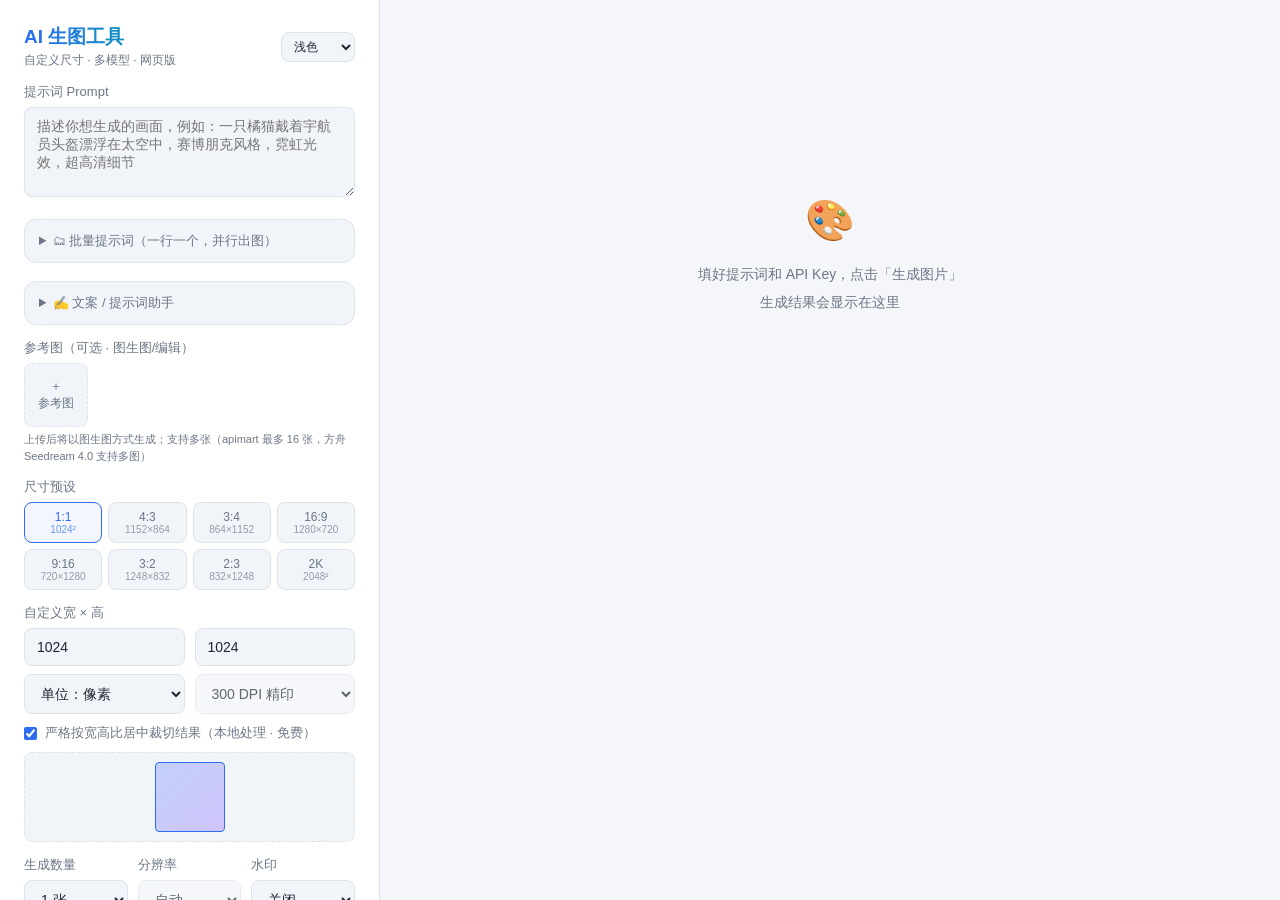
<file: aigen/index.html>
<!DOCTYPE html>
<html lang="zh-CN">
<head>
<meta charset="UTF-8">
<meta name="viewport" content="width=device-width, initial-scale=1.0">
<title>AI 生图工具</title>
<style>
  :root {
    --bg: #0f1115;
    --panel: #171a21;
    --panel2: #1e222b;
    --border: #2a2f3a;
    --text: #e8eaf0;
    --muted: #8b93a3;
    --accent: #6c8cff;
    --accent2: #8f6cff;
    --danger: #ff6c6c;
    --radius: 12px;
  }
  /* ---- 皮肤：只换配色变量，版式不变 ---- */
  body[data-skin="slate"] { --bg:#101418; --panel:#161b21; --panel2:#1d232b; --border:#2b333d; --text:#e6ebf1; --muted:#8a96a6; --accent:#4ec9b0; --accent2:#3aa7ff; }
  body[data-skin="ocean"] { --bg:#0a1320; --panel:#0f1c2e; --panel2:#15263c; --border:#20364f; --text:#e3edf8; --muted:#7f96b0; --accent:#38bdf8; --accent2:#22d3ee; }
  body[data-skin="plum"]  { --bg:#12101a; --panel:#1a1726; --panel2:#221d33; --border:#332b48; --text:#ece8f6; --muted:#9a8fb4; --accent:#c084fc; --accent2:#f472b6; }
  body[data-skin="mocha"] { --bg:#141110; --panel:#1d1917; --panel2:#262120; --border:#39312d; --text:#f0e9e3; --muted:#a2948a; --accent:#e0a458; --accent2:#c97b5a; }
  body[data-skin="light"] { --bg:#f4f6f9; --panel:#ffffff; --panel2:#f1f4f8; --border:#dde3ea; --text:#1f2632; --muted:#6b7686; --accent:#2f6df0; --accent2:#00a3a3; }
  body[data-skin="light"] .ref-thumb .rm { background: rgba(0,0,0,.45); }

  * { box-sizing: border-box; margin: 0; padding: 0; }
  body {
    background: var(--bg); color: var(--text);
    font-family: -apple-system, "PingFang SC", "Microsoft YaHei", sans-serif;
    min-height: 100vh;
    overflow-x: hidden;  /* 防止长内容把页面撑出横向滚动，挡住侧栏 */
  }
  .layout { display: flex; min-height: 100vh; }
  .sidebar {
    width: 380px; flex-shrink: 0; padding: 24px;
    background: var(--panel); border-right: 1px solid var(--border);
    overflow-y: auto; height: 100vh; position: sticky; top: 0;
  }
  .main { flex: 1; padding: 24px; min-width: 0; }
  .head { display: flex; align-items: center; gap: 10px; margin-bottom: 14px; }
  .head .txt { min-width: 0; }
  .skin-sel { width: auto !important; padding: 6px 8px !important; font-size: 12px !important; margin-left: auto; }
  h1 { font-size: 19px; margin-bottom: 2px;
    background: linear-gradient(90deg, var(--accent), var(--accent2));
    -webkit-background-clip: text; background-clip: text; color: transparent;
  }
  .sub { color: var(--muted); font-size: 12px; }
  label { display: block; font-size: 13px; color: var(--muted); margin: 14px 0 6px; }
  textarea, input[type=text], input[type=password], input[type=number], select {
    width: 100%; background: var(--panel2); border: 1px solid var(--border);
    border-radius: 8px; color: var(--text); padding: 10px 12px; font-size: 14px;
    outline: none; transition: border-color .15s;
  }
  textarea:focus, input:focus, select:focus { border-color: var(--accent); }
  textarea { resize: vertical; min-height: 90px; font-family: inherit; }
  .row { display: flex; gap: 10px; }
  .row > * { flex: 1; }
  .presets { display: grid; grid-template-columns: repeat(4, 1fr); gap: 6px; margin-top: 6px; }
  .preset-btn {
    background: var(--panel2); border: 1px solid var(--border); color: var(--muted);
    border-radius: 8px; padding: 7px 4px; font-size: 12px; cursor: pointer;
    text-align: center; transition: all .15s;
  }
  .preset-btn:hover { border-color: var(--accent); color: var(--text); }
  .preset-btn.active { border-color: var(--accent); color: var(--accent); background: rgba(108,140,255,.08); }
  .preset-btn small { display: block; font-size: 10px; opacity: .7; }
  .ratio-box {
    margin-top: 10px; display: flex; align-items: center; justify-content: center;
    background: var(--panel2); border: 1px dashed var(--border); border-radius: 8px;
    height: 90px;
  }
  .ratio-preview { background: linear-gradient(135deg, rgba(108,140,255,.35), rgba(143,108,255,.35));
    border: 1px solid var(--accent); border-radius: 4px; }
  .ref-strip { display: flex; flex-wrap: wrap; gap: 8px; margin-top: 6px; }
  .ref-thumb {
    position: relative; width: 64px; height: 64px; border-radius: 8px;
    border: 1px solid var(--border); overflow: hidden;
  }
  .ref-thumb img { width: 100%; height: 100%; object-fit: cover; display: block; }
  .ref-thumb .rm {
    position: absolute; top: 2px; right: 2px; width: 18px; height: 18px;
    border-radius: 50%; border: none; background: rgba(0,0,0,.65); color: #fff;
    font-size: 11px; line-height: 18px; text-align: center; cursor: pointer; padding: 0;
  }
  .ref-add {
    width: 64px; height: 64px; border-radius: 8px; border: 1px dashed var(--border);
    background: var(--panel2); color: var(--muted); font-size: 12px; cursor: pointer;
    transition: all .15s;
  }
  .ref-add:hover { border-color: var(--accent); color: var(--accent); }
  .gen-btn {
    width: 100%; margin-top: 20px; padding: 13px; border: none; border-radius: 10px;
    background: linear-gradient(90deg, var(--accent), var(--accent2));
    color: #fff; font-size: 15px; font-weight: 600; cursor: pointer;
    transition: opacity .15s, transform .1s;
  }
  .gen-btn:hover { opacity: .9; }
  .gen-btn:active { transform: scale(.98); }
  .gen-btn:disabled { opacity: .5; cursor: not-allowed; }
  details {
    margin-top: 18px; border: 1px solid var(--border); border-radius: var(--radius);
    padding: 12px 14px; background: var(--panel2);
  }
  summary { cursor: pointer; font-size: 13px; color: var(--muted); user-select: none; }
  .hint { font-size: 11px; color: var(--muted); margin-top: 4px; line-height: 1.5; }
  .hint a { color: var(--accent); }
  .gallery { display: grid; grid-template-columns: repeat(auto-fill, minmax(280px, 1fr)); gap: 16px; }
  .card {
    background: var(--panel); border: 1px solid var(--border); border-radius: var(--radius);
    overflow: hidden; animation: fadeIn .3s ease;
  }
  @keyframes fadeIn { from { opacity: 0; transform: translateY(8px); } }
  .card img { width: 100%; display: block; cursor: zoom-in; }
  .card .meta { padding: 10px 12px; font-size: 12px; color: var(--muted); }
  .card .meta .prompt-text {
    display: -webkit-box; -webkit-line-clamp: 2; -webkit-box-orient: vertical;
    overflow: hidden; margin-bottom: 8px; color: var(--text);
  }
  .card .actions { display: flex; gap: 8px; }
  .card .actions button, .card .actions a {
    flex: 1; text-align: center; font-size: 12px; padding: 6px; border-radius: 6px;
    background: var(--panel2); border: 1px solid var(--border); color: var(--muted);
    cursor: pointer; text-decoration: none; transition: all .15s;
  }
  .card .actions button:hover, .card .actions a:hover { border-color: var(--accent); color: var(--text); }
  .empty {
    color: var(--muted); text-align: center; margin-top: 120px; font-size: 14px; line-height: 2;
  }
  .empty .big { font-size: 40px; }
  .status { margin-bottom: 16px; font-size: 13px; color: var(--muted); min-height: 20px; overflow-wrap: anywhere; }
  .status.error { color: var(--danger); white-space: pre-wrap; }
  .spinner {
    display: inline-block; width: 14px; height: 14px; border: 2px solid var(--border);
    border-top-color: var(--accent); border-radius: 50%; animation: spin .8s linear infinite;
    vertical-align: -2px; margin-right: 8px;
  }
  @keyframes spin { to { transform: rotate(360deg); } }
  .lightbox {
    position: fixed; inset: 0; background: rgba(0,0,0,.85); display: none;
    align-items: center; justify-content: center; z-index: 100; cursor: zoom-out;
  }
  .lightbox.show { display: flex; }
  .lightbox img { max-width: 95vw; max-height: 95vh; border-radius: 8px; }
  @media (max-width: 800px) {
    .layout { flex-direction: column; }
    .sidebar { width: 100%; height: auto; position: static; }
  }
</style>
</head>
<body>
<div class="layout">
  <aside class="sidebar">
    <div class="head">
      <div class="txt">
        <h1>AI 生图工具</h1>
        <div class="sub">自定义尺寸 · 多模型 · 网页版</div>
      </div>
      <select id="skin" class="skin-sel" title="换个皮肤">
        <option value="dark">午夜黑</option>
        <option value="slate">石墨青</option>
        <option value="ocean">深海蓝</option>
        <option value="plum">暗夜紫</option>
        <option value="mocha">摩卡棕</option>
        <option value="light">浅色</option>
      </select>
    </div>

    <label>提示词 Prompt</label>
    <textarea id="prompt" placeholder="描述你想生成的画面，例如：一只橘猫戴着宇航员头盔漂浮在太空中，赛博朋克风格，霓虹光效，超高清细节"></textarea>

    <details class="tx-box">
      <summary>🗂 批量提示词（一行一个，并行出图）</summary>
      <textarea id="batch_prompts" rows="5" placeholder="一行一个提示词，例如：&#10;猫咪绝育促销图，蓝绿渐变，扁平插画&#10;狗狗体检套餐图，暖橙色，写实照片风"></textarea>
      <div class="hint">填了这里就用这些提示词并行出图（上面的提示词框会被忽略）；每个提示词各出「张数」张，最多同时跑 4 个请求。</div>
    </details>

    <details class="tx-box">
      <summary>✍️ 文案 / 提示词助手</summary>
      <label>要处理的文字（留空则用上面的提示词）</label>
      <textarea id="tx_in" rows="3" placeholder="写一句大概的想法，例如：给宠物医院做一张猫咪绝育的促销图"></textarea>
      <label>做什么</label>
      <select id="tx_task">
        <option value="prompt_cn">把想法写成中文生图提示词（细化画面、光线、构图）</option>
        <option value="prompt_en">写成英文生图提示词（英文模型出图更准）</option>
        <option value="polish">润色扩写（让文字更好、更有细节）</option>
        <option value="short">提炼成短标题 / 卖点（每行一条）</option>
        <option value="rednote">写成小红书风格文案</option>
        <option value="custom">自定义要求（写在下面）</option>
      </select>
      <textarea id="tx_custom" rows="2" placeholder="自定义要求，例如：改成 5 条团单标题，每条不超过 10 个字" style="display:none"></textarea>
      <label>文案模型</label>
      <select id="tx_provider"></select>
      <select id="tx_model_sel" style="margin-top:6px"></select>
      <input type="text" id="tx_model" placeholder="自定义模型名" style="margin-top:6px;display:none">
      <label>文案模型的 API Key（仅存于本机浏览器）</label>
      <input type="password" id="tx_key" placeholder="sk-...">
      <div class="hint" id="tx_hint"></div>
      <button class="gen-btn" id="tx_run" style="margin-top:10px">✍️ 生成文案</button>
      <textarea id="tx_out" rows="6" placeholder="结果会显示在这里" style="margin-top:10px"></textarea>
      <div class="row" style="margin-top:6px">
        <button id="tx_use">↑ 用作提示词</button>
        <button id="tx_copy">复制</button>
      </div>
    </details>

    <label>参考图（可选 · 图生图/编辑）</label>
    <input type="file" id="refInput" accept="image/*" multiple style="display:none">
    <div class="ref-strip" id="refStrip">
      <button class="ref-add" id="refAdd" title="上传参考图">＋<br>参考图</button>
    </div>
    <div class="hint">上传后将以图生图方式生成；支持多张（apimart 最多 16 张，方舟 Seedream 4.0 支持多图）</div>

    <label>尺寸预设</label>
    <div class="presets" id="presets"></div>

    <label>自定义宽 × 高</label>
    <div class="row">
      <input type="number" id="width" value="1024" min="1" step="any">
      <input type="number" id="height" value="1024" min="1" step="any">
    </div>
    <div class="row" style="margin-top:8px">
      <select id="unit">
        <option value="px">单位：像素</option>
        <option value="cm">单位：厘米（印刷）</option>
      </select>
      <select id="dpi" disabled>
        <option value="300">300 DPI 精印</option>
        <option value="150">150 DPI 海报</option>
        <option value="100">100 DPI 大幅面</option>
        <option value="72">72 DPI 远观</option>
      </select>
    </div>
    <div class="hint" id="sizeInfo"></div>
    <label style="margin-top:10px; display:flex; gap:8px; align-items:center; cursor:pointer; color:var(--muted); font-size:13px">
      <input type="checkbox" id="strictCrop" checked style="width:auto; accent-color:var(--accent)">
      严格按宽高比居中裁切结果（本地处理 · 免费）
    </label>
    <div class="ratio-box"><div class="ratio-preview" id="ratioPreview"></div></div>

    <div class="row">
      <div>
        <label>生成数量</label>
        <select id="count">
          <option value="1">1 张</option>
          <option value="2">2 张</option>
          <option value="3">3 张</option>
          <option value="4">4 张</option>
        </select>
      </div>
      <div>
        <label>分辨率</label>
        <select id="resolution">
          <option value="auto">自动</option>
          <option value="1k">1K 快·省</option>
          <option value="2k">2K</option>
          <option value="4k">4K</option>
        </select>
      </div>
      <div>
        <label>水印</label>
        <select id="watermark">
          <option value="false">关闭</option>
          <option value="true">开启</option>
        </select>
      </div>
    </div>
    <div class="hint">分辨率档位用于 APIMart（gpt-image-2 等）；「自动」按宽高换算。其他服务商直接用像素宽高。</div>

    <details open>
      <summary>模型与 API 设置</summary>
      <label>服务商</label>
      <select id="provider"></select>
      <label>模型名称</label>
      <select id="modelSel"></select>
      <input type="text" id="model" placeholder="自定义模型名" style="margin-top:6px;display:none">
      <label>API 地址</label>
      <input type="text" id="apiUrl">
      <label>API Key（仅存于本机浏览器）</label>
      <input type="password" id="apiKey" placeholder="sk-...">
      <div class="hint" id="providerHint"></div>
    </details>

    <button class="gen-btn" id="genBtn">✦ 生成图片</button>

    <details>
      <summary>✨ AI 放大 / 高清化（独立功能）</summary>
      <label>上传要放大的图片</label>
      <input type="file" id="upscaleInput" accept="image/*" style="display:none">
      <div class="ref-strip" id="upscaleStrip">
        <button class="ref-add" id="upscalePick">＋<br>选图</button>
      </div>
      <label>目标档位</label>
      <select id="upscaleRes">
        <option value="4k">4K（最高清晰度）</option>
        <option value="2k">2K</option>
      </select>
      <button class="gen-btn" id="upscaleBtn" style="margin-top:14px">✨ 开始放大</button>
      <div class="hint">网页版没有本地放大引擎，这里用当前生图模型做「AI 重绘」放大：调 API 重新作画提升分辨率，质感更强，但小字可能变形。严格保真、文字不变的本地 Real-ESRGAN 放大仅在本地版提供。</div>
    </details>
  </aside>

  <main class="main">
    <div class="status" id="status"></div>
    <div class="gallery" id="gallery"></div>
    <div class="empty" id="empty">
      <div class="big">🎨</div>
      填好提示词和 API Key，点击「生成图片」<br>
      生成结果会显示在这里
    </div>
  </main>
</div>
<div class="lightbox" id="lightbox"><img id="lightboxImg" alt=""></div>

<script src="../lib/poll.js"></script>
<script>
// ==================== 服务商配置 ====================
// style: 请求体格式。openai = {model,prompt,size,n}; siliconflow = {model,prompt,image_size,batch_size}
const PROVIDERS = {
  ark: {
    name: "火山方舟（豆包/即梦 图片 Seedream）",
    url: "https://ark.cn-beijing.volces.com/api/v3/images/generations",
    models: ["doubao-seedream-4-0-250828", "doubao-seedream-3-0-t2i-250415", "doubao-seededit-3-0-i2i-250628"],
    style: "openai",
    supportsWatermark: true,
    hint: "在 <a href='https://console.volcengine.com/ark' target='_blank'>火山方舟控制台</a> 开通图片模型并创建 API Key。即梦图片2.x/Seedream 系列都走这个接口，支持任意自定义尺寸（512-4096）。"
  },
  apimart: {
    name: "APIMart 聚合（GPT Image 2.5 等）",
    url: "https://api.apimart.ai/v1/images/generations",
    models: ["gpt-image-2.5-flare", "gpt-image-2.5-sunburst", "gpt-image-2.5", "gpt-image-2.5-ext", "gpt-image-2", "gpt-image-2-ext", "gpt-image-1", "flux-2", "nano-banana-2"],
    style: "apimart",
    supportsWatermark: false,
    hint: "异步任务接口：提交后自动轮询结果，通常几秒到一分钟。尺寸会自动换算成比例（如 16:9）+ 分辨率档位（1k/2k/4k）。参考图通过 image_urls 传入，最多 16 张。GPT Image 2.5：flare 出图快、sunburst 编辑更准。文档见 <a href='https://docs.apimart.ai' target='_blank'>docs.apimart.ai</a>。"
  },
  openai: {
    name: "OpenAI",
    url: "https://api.openai.com/v1/images/generations",
    models: ["gpt-image-1", "dall-e-3"],
    style: "openai",
    supportsWatermark: false,
    hint: "gpt-image-1 仅支持 1024x1024 / 1536x1024 / 1024x1536，会自动就近匹配。"
  },
  zhipu: {
    name: "智谱 CogView",
    url: "https://open.bigmodel.cn/api/paas/v4/images/generations",
    models: ["cogview-4-250304", "cogview-4", "cogview-3-flash"],
    style: "openai",
    supportsWatermark: false,
    hint: "在 <a href='https://open.bigmodel.cn' target='_blank'>智谱开放平台</a> 获取 Key。尺寸需为 16 的倍数，512-2048 之间。"
  },
  siliconflow: {
    name: "SiliconFlow 硅基流动",
    url: "https://api.siliconflow.cn/v1/images/generations",
    models: ["Kwai-Kolors/Kolors", "black-forest-labs/FLUX.1-dev", "stabilityai/stable-diffusion-3-5-large"],
    style: "siliconflow",
    supportsWatermark: false,
    hint: "在 <a href='https://siliconflow.cn' target='_blank'>siliconflow.cn</a> 获取 Key，部分模型免费。"
  },
  custom: {
    name: "自定义（OpenAI 兼容接口）",
    url: "",
    models: [],
    style: "openai",
    supportsWatermark: false,
    hint: "填入任意 OpenAI 兼容的 images/generations 接口地址。注意：新域名需要先加进 Cloudflare Worker 的 ALLOWED_API_HOSTS 白名单（web-version/worker.js）。"
  }
};

const SIZE_PRESETS = [
  { label: "1:1",  sub: "1024²",     w: 1024, h: 1024 },
  { label: "4:3",  sub: "1152×864",  w: 1152, h: 864 },
  { label: "3:4",  sub: "864×1152",  w: 864,  h: 1152 },
  { label: "16:9", sub: "1280×720",  w: 1280, h: 720 },
  { label: "9:16", sub: "720×1280",  w: 720,  h: 1280 },
  { label: "3:2",  sub: "1248×832",  w: 1248, h: 832 },
  { label: "2:3",  sub: "832×1248",  w: 832,  h: 1248 },
  { label: "2K",   sub: "2048²",     w: 2048, h: 2048 },
];

const $ = id => document.getElementById(id);

// ==================== 网页版：CORS 代理 + IndexedDB 历史（本地版走 server.py，网页版无后端）====================
const WORKER_URL_KEY = "petvet_worker_url_v1";   // 与工作台共用的 CORS 代理地址（Cloudflare Worker）
function workerBase() {
  const u = (localStorage.getItem(WORKER_URL_KEY) || "").trim().replace(/\/+$/, "");
  if (!u) throw new Error("还没配置「网页版 CORS 代理地址」。请到工作台「⚙️ 接口配置」页最上方填写你部署的 Cloudflare Worker 网址（形如 https://xxx.workers.dev）并保存。");
  return u;
}

// 生成历史存 IndexedDB（原图以 dataUrl 存进 history 表，容量远大于 localStorage，刷新/关浏览器不丢）
const AIDB = {
  _db: null,
  open() {
    if (this._db) return Promise.resolve(this._db);
    return new Promise((res, rej) => {
      const r = indexedDB.open("petvet_aigen_db", 1);
      r.onupgradeneeded = (e) => {
        const db = e.target.result;
        if (!db.objectStoreNames.contains("history")) db.createObjectStore("history", { keyPath: "id" });
      };
      r.onsuccess = (e) => { this._db = e.target.result; res(this._db); };
      r.onerror = () => rej(r.error);
    });
  },
  async put(rec) {
    const db = await this.open();
    return new Promise((res, rej) => { const tx = db.transaction("history", "readwrite"); tx.objectStore("history").put(rec); tx.oncomplete = () => res(); tx.onerror = () => rej(tx.error); });
  },
  async getAll() {
    const db = await this.open();
    return new Promise((res) => { const tx = db.transaction("history", "readonly"); const req = tx.objectStore("history").getAll(); req.onsuccess = () => res(req.result || []); req.onerror = () => res([]); });
  },
  async delete(id) {
    const db = await this.open();
    return new Promise((res, rej) => { const tx = db.transaction("history", "readwrite"); tx.objectStore("history").delete(id); tx.oncomplete = () => res(); tx.onerror = () => rej(tx.error); });
  },
};

// ==================== 参考图上传 ====================
let refImages = [];  // dataURL 数组

function renderRefs() {
  const strip = $("refStrip");
  strip.querySelectorAll(".ref-thumb").forEach(el => el.remove());
  refImages.forEach((dataUrl, i) => {
    const box = document.createElement("div");
    box.className = "ref-thumb";
    const img = document.createElement("img");
    img.src = dataUrl;
    const rm = document.createElement("button");
    rm.className = "rm";
    rm.textContent = "×";
    rm.onclick = () => { refImages.splice(i, 1); renderRefs(); };
    box.append(img, rm);
    strip.insertBefore(box, $("refAdd"));
  });
}

$("refAdd").addEventListener("click", () => $("refInput").click());
$("refInput").addEventListener("change", async e => {
  for (const file of e.target.files) {
    if (refImages.length >= 16) break;
    refImages.push(await fileToDataUrl(file));
  }
  e.target.value = "";
  renderRefs();
});

function fileToDataUrl(file, max = 2048) {
  return new Promise((resolve, reject) => {
    const fr = new FileReader();
    fr.onload = () => {
      // 超过 max 像素的图先缩小，避免请求体过大
      const img = new Image();
      img.onload = () => {
        if (img.width <= max && img.height <= max) return resolve(fr.result);
        const scale = max / Math.max(img.width, img.height);
        const cv = document.createElement("canvas");
        cv.width = Math.round(img.width * scale);
        cv.height = Math.round(img.height * scale);
        cv.getContext("2d").drawImage(img, 0, 0, cv.width, cv.height);
        resolve(cv.toDataURL("image/png"));
      };
      img.onerror = () => resolve(fr.result);
      img.src = fr.result;
    };
    fr.onerror = reject;
    fr.readAsDataURL(file);
  });
}

// ==================== 初始化 ====================
const providerSel = $("provider");
for (const [key, p] of Object.entries(PROVIDERS)) {
  providerSel.add(new Option(p.name, key));
}

const presetsEl = $("presets");
SIZE_PRESETS.forEach((p, i) => {
  const btn = document.createElement("button");
  btn.className = "preset-btn";
  btn.innerHTML = p.label + "<small>" + p.sub + "</small>";
  btn.onclick = () => {
    $("unit").value = "px";
    $("width").value = p.w;
    $("height").value = p.h;
    updateRatio();
    document.querySelectorAll(".preset-btn").forEach(b => b.classList.remove("active"));
    btn.classList.add("active");
  };
  presetsEl.appendChild(btn);
});

const MODEL_MAX_PX = 4096;  // 主流模型（Seedream / gpt-image-2）单边输出上限

// 当前设置换算成实际请求的像素尺寸；厘米模式按 DPI 换算，超上限时等比缩到 4096 以内
function getPixelSize() {
  let w = +$("width").value || 1, h = +$("height").value || 1;
  if ($("unit").value === "cm") {
    const dpi = +$("dpi").value;
    w = Math.round(w / 2.54 * dpi);
    h = Math.round(h / 2.54 * dpi);
  }
  const m = Math.max(w, h);
  const scaled = m > MODEL_MAX_PX;
  if (scaled) {
    w = Math.round(w * MODEL_MAX_PX / m);
    h = Math.round(h * MODEL_MAX_PX / m);
  }
  return { w, h, scaled };
}

function updateSizeInfo() {
  const unit = $("unit").value;
  $("dpi").disabled = unit !== "cm";
  const info = $("sizeInfo");
  const { w, h, scaled } = getPixelSize();
  if (unit === "px") {
    info.textContent = scaled ? "超出模型上限 4096px，将按 " + w + "×" + h + " 生成" : "";
    return;
  }
  const cmW = +$("width").value || 0, cmH = +$("height").value || 0, dpi = +$("dpi").value;
  const rawW = Math.round(cmW / 2.54 * dpi), rawH = Math.round(cmH / 2.54 * dpi);
  let t = cmW + "×" + cmH + " cm @ " + dpi + " DPI ≈ " + rawW + "×" + rawH + " px";
  if (scaled) {
    const effDpi = Math.round(w / (cmW / 2.54));
    t += "；超出模型上限 4096px，将按 " + w + "×" + h + " 生成，摊到成品上实际约 " + effDpi
       + " DPI（大幅面印刷建议生成后用放大工具放大 2–4 倍再交印）";
  }
  info.textContent = t;
}

function updateRatio() {
  const { w, h } = getPixelSize();
  const max = 70, scale = max / Math.max(w, h);
  const el = $("ratioPreview");
  el.style.width = Math.max(12, w * scale) + "px";
  el.style.height = Math.max(12, h * scale) + "px";
  document.querySelectorAll(".preset-btn").forEach((b, i) => {
    b.classList.toggle("active", $("unit").value === "px"
      && SIZE_PRESETS[i].w === +$("width").value && SIZE_PRESETS[i].h === +$("height").value);
  });
  updateSizeInfo();
}
$("width").addEventListener("input", updateRatio);
$("height").addEventListener("input", updateRatio);
$("unit").addEventListener("change", updateRatio);
$("dpi").addEventListener("change", updateRatio);

function applyProvider(key, keepUserValues) {
  const p = PROVIDERS[key];
  if (!keepUserValues) {
    $("apiUrl").value = p.url;
    $("model").value = p.models[0] || "";
  }
  bindModelSelect("modelSel", "model", p.models);
  $("providerHint").innerHTML = p.hint;
  $("watermark").disabled = !p.supportsWatermark;
  $("resolution").disabled = p.style !== "apimart";
}
providerSel.addEventListener("change", () => { applyProvider(providerSel.value, false); saveConfig(); });

// 模型下拉：选中项写回隐藏的输入框（其余代码仍读输入框的值）
function bindModelSelect(selId, inputId, models) {
  const sel = $(selId), inp = $(inputId);
  const cur = inp.value.trim();
  sel.innerHTML = models.map((m) => `<option value="${m}">${m}</option>`).join("") + `<option value="__custom__">自定义…</option>`;
  const known = models.indexOf(cur) >= 0;
  sel.value = cur && !known ? "__custom__" : (cur || models[0] || "__custom__");
  if (!cur && models[0]) inp.value = models[0];
  inp.style.display = sel.value === "__custom__" ? "block" : "none";
  if (!sel._bound) {
    sel._bound = true;
    sel.addEventListener("change", () => {
      const custom = sel.value === "__custom__";
      inp.style.display = custom ? "block" : "none";
      if (custom) { inp.focus(); } else { inp.value = sel.value; }
      saveConfig();
    });
    inp.addEventListener("input", saveConfig);
  }
}

// ==================== 皮肤 ====================
(function initSkin() {
  const sel = $("skin");
  const cur = localStorage.getItem("aiimg_skin") || "dark";
  sel.value = cur; document.body.dataset.skin = cur;
  sel.addEventListener("change", () => {
    document.body.dataset.skin = sel.value;
    localStorage.setItem("aiimg_skin", sel.value);
  });
  // 嵌在工作台里时跟着工作台的皮肤走
  window.addEventListener("message", (e) => {
    if (e.origin !== location.origin || !e.data || e.data.type !== "skin") return;
    sel.value = e.data.skin; document.body.dataset.skin = e.data.skin;
  });
})();

// ==================== 文案 / 提示词助手 ====================
// 写图的提示词好坏直接决定出图效果，这里用文字模型先把想法写成完整提示词
const TEXT_PROVIDERS = {
  apimart: { name: "APIMart 聚合（Claude / GPT / Gemini）", url: "https://api.apimart.ai/v1/chat/completions",
    models: ["claude-opus-4-8", "gpt-5.1", "gemini-3-pro-preview", "deepseek-v4-pro"],
    hint: "写文案最强的几个海外模型都在这里，可与生图共用同一个 APIMart Key。" },
  deepseek: { name: "DeepSeek", url: "https://api.deepseek.com/v1/chat/completions",
    models: ["deepseek-flash", "deepseek-v4-pro"],
    hint: "中文写作扎实、价格低。Key 在 <a href='https://platform.deepseek.com' target='_blank'>platform.deepseek.com</a> 获取。" },
  zhipu: { name: "智谱 GLM", url: "https://open.bigmodel.cn/api/paas/v4/chat/completions",
    models: ["glm-5.3-flash", "glm-5.3", "glm-5.2"],
    hint: "国内直连快，Flash 版免费。Key 在 <a href='https://open.bigmodel.cn' target='_blank'>open.bigmodel.cn</a> 获取。" },
  ark: { name: "豆包（火山方舟）", url: "https://ark.cn-beijing.volces.com/api/v3/chat/completions",
    models: ["doubao-seed-1.6-flash", "doubao-seed-1.6"],
    hint: "中文营销文案自然、便宜，和上面的即梦生图共用方舟 Key。" },
  qwen: { name: "通义千问（阿里百炼）", url: "https://dashscope.aliyuncs.com/compatible-mode/v1/chat/completions",
    models: ["qwen-plus", "qwen-flash"],
    hint: "Key 在 <a href='https://bailian.console.aliyun.com' target='_blank'>阿里云百炼</a> 获取，新用户有免费额度。" },
};
const TEXT_TASKS = {
  prompt_cn: "你是 AI 绘画提示词专家。把用户给的想法扩写成一段【中文】生图提示词：说清画面主体、场景、构图、光线、色调、材质与画风，具体可画，200 字以内。只输出提示词本身，不要解释、不要分点、不要加引号。",
  prompt_en: "You are an expert AI image prompt engineer. Turn the user's idea into ONE English image-generation prompt: subject, scene, composition, lighting, color palette, materials, art style, camera/lens if relevant. Under 120 words. Output only the prompt, no explanation.",
  polish: "你是中文文案编辑。把用户给的文字润色扩写得更具体生动，保持原意和事实，不要编造不存在的信息。只输出改好的文字。",
  short: "你是广告文案。把用户给的内容提炼成简短有力的标题或卖点，每行一条，每条不超过 12 个字，最多 6 条。只输出这些文字，不要编号、不要解释。",
  rednote: "你是小红书运营。把用户给的内容写成一篇小红书风格文案：一个抓人的标题 + 3~5 小段正文 + 结尾几个话题标签，口语化、有代入感，不夸大疗效、不做医疗承诺。只输出文案。",
  custom: "",
};
const txProv = $("tx_provider");
Object.keys(TEXT_PROVIDERS).forEach((k) => {
  const o = document.createElement("option"); o.value = k; o.textContent = TEXT_PROVIDERS[k].name; txProv.appendChild(o);
});
function applyTextProvider(k, keepModel) {
  const p = TEXT_PROVIDERS[k]; if (!p) return;
  if (!keepModel) $("tx_model").value = p.models[0] || "";
  bindModelSelect("tx_model_sel", "tx_model", p.models);
  $("tx_hint").innerHTML = p.hint;
}
txProv.addEventListener("change", () => { applyTextProvider(txProv.value, false); saveConfig(); });
$("tx_task").addEventListener("change", () => { $("tx_custom").style.display = $("tx_task").value === "custom" ? "block" : "none"; });
$("tx_run").addEventListener("click", async () => {
  const p = TEXT_PROVIDERS[txProv.value];
  const key = $("tx_key").value.trim();
  const text = ($("tx_in").value.trim() || $("prompt").value.trim());
  if (!key) { alert("请先填写文案模型的 API Key。"); return; }
  if (!text) { alert("请先写上要处理的文字（或在上面的提示词里写点内容）。"); return; }
  const task = $("tx_task").value;
  const sys = task === "custom" ? ($("tx_custom").value.trim() || "按用户要求处理文字，只输出结果。") : TEXT_TASKS[task];
  const btn = $("tx_run"); const old = btn.textContent;
  btn.disabled = true; btn.textContent = "生成中…";
  try {
    const d = await callApi({ url: p.url, apiKey: key, body: {
      model: $("tx_model").value.trim() || p.models[0], stream: false,
      messages: [{ role: "system", content: sys }, { role: "user", content: text }],
    } });
    let out = ((d.choices || (d.data && d.data.choices) || [])[0] || {}).message;
    out = out ? out.content : "";
    if (Array.isArray(out)) out = out.map((x) => x.text || "").join("");
    if (!out) throw new Error("模型没有返回文字：" + JSON.stringify(d).slice(0, 200));
    $("tx_out").value = String(out).trim();
  } catch (e) {
    $("tx_out").value = "生成失败：" + e.message;
  } finally { btn.disabled = false; btn.textContent = old; }
});
$("tx_use").addEventListener("click", () => {
  const v = $("tx_out").value.trim(); if (!v) return;
  $("prompt").value = v; $("prompt").scrollIntoView({ block: "center" });
});
$("tx_copy").addEventListener("click", async () => {
  const v = $("tx_out").value; if (!v) return;
  try { await navigator.clipboard.writeText(v); $("tx_copy").textContent = "已复制 ✓"; setTimeout(() => ($("tx_copy").textContent = "复制"), 1200); } catch (e) { alert("复制失败，请手动选中复制。"); }
});

// ==================== 配置持久化（localStorage）====================
function saveConfig() {
  localStorage.setItem("aiimg_config", JSON.stringify({
    provider: providerSel.value,
    model: $("model").value,
    apiUrl: $("apiUrl").value,
    apiKey: $("apiKey").value,
    width: $("width").value,
    height: $("height").value,
    resolution: $("resolution").value,
    unit: $("unit").value,
    dpi: $("dpi").value,
    strictCrop: $("strictCrop").checked,
    txProvider: txProv.value,
    txModel: $("tx_model").value,
    txKey: $("tx_key").value,
  }));
}
["model", "apiUrl", "apiKey", "width", "height", "resolution", "unit", "dpi", "strictCrop", "tx_model", "tx_key"].forEach(id =>
  $(id).addEventListener("change", saveConfig));

(function loadConfig() {
  let cfg = null;
  try { cfg = JSON.parse(localStorage.getItem("aiimg_config")); } catch (e) {}
  // 旧配置里用其他服务商填了 apimart 地址的，自动迁移到专用选项
  if (cfg && cfg.apiUrl && cfg.apiUrl.includes("apimart.ai") && cfg.provider !== "apimart") {
    cfg.provider = "apimart";
    cfg.apiUrl = PROVIDERS.apimart.url;
  }
  if (cfg && TEXT_PROVIDERS[cfg.txProvider]) {
    txProv.value = cfg.txProvider; applyTextProvider(cfg.txProvider, true);
    $("tx_model").value = cfg.txModel || ""; $("tx_key").value = cfg.txKey || "";
    bindModelSelect("tx_model_sel", "tx_model", TEXT_PROVIDERS[cfg.txProvider].models);
  } else { applyTextProvider("apimart", false); }
  if (cfg && PROVIDERS[cfg.provider]) {
    providerSel.value = cfg.provider;
    applyProvider(cfg.provider, true);
    $("model").value = cfg.model || "";
    bindModelSelect("modelSel", "model", PROVIDERS[cfg.provider].models);
    $("apiUrl").value = cfg.apiUrl || "";
    $("apiKey").value = cfg.apiKey || "";
    if (cfg.width) $("width").value = cfg.width;
    if (cfg.height) $("height").value = cfg.height;
    if (cfg.resolution) $("resolution").value = cfg.resolution;
    if (cfg.unit) $("unit").value = cfg.unit;
    if (cfg.dpi) $("dpi").value = cfg.dpi;
    if (typeof cfg.strictCrop === "boolean") $("strictCrop").checked = cfg.strictCrop;
  } else {
    applyProvider("ark", false);
  }
  updateRatio();
})();

// ==================== 生成 ====================
// 限制同时在跑的请求数，免得一次几十个把接口打爆
async function runPool(items, limit, fn) {
  const out = new Array(items.length);
  let i = 0;
  await Promise.all(Array.from({ length: Math.min(limit, items.length) }, async () => {
    while (i < items.length) { const k = i++; out[k] = await fn(items[k], k); }
  }));
  return out;
}

async function generate() {
  const batchRaw = ($("batch_prompts").value || "").trim();
  const prompts = batchRaw ? batchRaw.split("\n").map((x) => x.trim()).filter(Boolean) : [$("prompt").value.trim()];
  const prompt = prompts[0] || "";
  const apiKey = $("apiKey").value.trim();
  let apiUrl = $("apiUrl").value.trim();
  // 只填了基础地址（如 https://xx.com/v1）时自动补全 images/generations 路径
  if (apiUrl && !/\/(images\/generations|generations)\/?$/.test(apiUrl)) {
    apiUrl = apiUrl.replace(/\/+$/, "") + "/images/generations";
  }
  const model = $("model").value.trim();
  const { w, h } = getPixelSize();
  const n = +$("count").value;
  const status = $("status");

  if (!prompt) { status.className = "status error"; status.textContent = "请先填写提示词"; return; }
  if (!apiKey) { status.className = "status error"; status.textContent = "请填写 API Key"; return; }
  if (!apiUrl) { status.className = "status error"; status.textContent = "请填写 API 地址"; return; }

  const pKey = providerSel.value;
  const style = PROVIDERS[pKey].style;
  const size = w + "x" + h;

  function buildReq(promptText) {
  let body = null, multipart = null;
  const prompt = promptText;
  if (style === "apimart") {
    // apimart：size 是比例，分辨率单独用 1k/2k/4k 档位
    const resSel = $("resolution").value;
    body = { model, prompt, n, size: nearestAspect(w, h),
             resolution: resSel === "auto" ? pickResolution(w, h) : resSel };
    if (refImages.length) body.image_urls = refImages;
  } else if (style === "siliconflow") {
    body = { model, prompt, image_size: size, batch_size: n };
    if (refImages.length) body.image = refImages[0];
  } else if (pKey === "openai" && refImages.length) {
    // OpenAI 官方带参考图要走 images/edits（multipart 格式）
    apiUrl = apiUrl.replace(/images\/generations\/?$/, "images/edits");
    multipart = {
      fields: { model, prompt, size, n },
      files: refImages.map((d, i) => ({ field: "image[]", filename: "ref" + i + ".png", dataUrl: d })),
    };
  } else {
    body = { model, prompt, size, n };
    if (pKey === "ark") {
      body.watermark = $("watermark").value === "true";
      body.response_format = "url";
      if (refImages.length) body.image = refImages.length === 1 ? refImages[0] : refImages;
      // 方舟 seedream 一次一张，多张时前端并发
      delete body.n;
    } else if (refImages.length) {
      body.image_urls = refImages;
    }
  }
  return { body, multipart };
  }

  const btn = $("genBtn");
  btn.disabled = true;
  status.className = "status";
  status.innerHTML = '<span class="spinner"></span>正在生成…';

  const t0 = Date.now();
  try {
    // 一张图 = 一个任务：方舟不支持 n、apimart 对 n>1 不稳，统一拆成单张并行跑
    const perPrompt = (pKey === "ark" || style === "apimart") ? n : 1;
    const jobs = [];
    prompts.forEach((pt) => { for (let k = 0; k < perPrompt; k++) jobs.push(pt); });
    let done = 0;
    const tick = () => { status.innerHTML = '<span class="spinner"></span>正在生成 ' + jobs.length + ' 个任务，已完成 ' + done + '…'; };
    tick();
    const packs = await runPool(jobs, 4, async (pt) => {
      const { body: b, multipart: mp } = buildReq(pt);
      const res = await callApi({ url: apiUrl, apiKey, body: perPrompt > 1 && style === "apimart" ? { ...b, n: 1 } : b, multipart: mp });
      let us = extractImageUrls(res);
      // 异步任务式接口（apimart 等）：先拿 task_id，再轮询结果
      if (!us.length) {
        const ids = findTaskIds(res);
        if (ids.length) {
          const origin = new URL(apiUrl).origin;
          const polled = await Promise.all(ids.map((id) => pollTask(origin, apiKey, id)));
          us = polled.flat();
        }
      }
      if (!us.length) throw new Error("接口未返回图片: " + JSON.stringify(res).slice(0, 200));
      done++; tick();
      return us.map((u) => ({ u, pt }));
    });
    let items = packs.flat();
    if (!items.length) throw new Error("接口未返回图片");

    // 模型只支持固定比例档时，本地裁切到用户要求的精确比例
    if ($("strictCrop").checked) {
      status.innerHTML = '<span class="spinner"></span>正在按 ' + w + ":" + h + " 比例精确裁切…";
      items = await Promise.all(items.map(async (it) => ({ pt: it.pt, u: await cropToRatio(it.u, w, h).catch(() => it.u) })));
    }

    status.innerHTML = '<span class="spinner"></span>正在保存到本地…';
    for (const it of items) {
      const flat = await flattenTransparent(it.u);
      const saved = await persistResult(flat, it.pt, size, model);
      addCard(saved ? saved.url : flat, it.pt, size, model, saved ? saved.record : null);
    }
    const secs = ((Date.now() - t0) / 1000).toFixed(1);
    status.className = "status";
    status.textContent = "✓ 生成完成，共 " + items.length + " 张（" + prompts.length + " 个提示词），耗时 " + secs + " 秒";
  } catch (e) {
    status.className = "status error";
    status.textContent = "生成失败：" + e.message;
  } finally {
    btn.disabled = false;
  }
}

async function callApi(payload) {
  // 网页版：经 Cloudflare Worker /proxy 转发（raw 模式，直接给完整 URL + method + body/multipart）
  const resp = await fetch(workerBase() + "/proxy", {
    method: "POST",
    headers: { "Content-Type": "application/json" },
    body: JSON.stringify({
      target: "raw",
      apiKey: payload.apiKey,
      url: payload.url,
      method: payload.method || "POST",
      payload: payload.body || null,
      multipart: payload.multipart || null,
    }),
  });
  const text = await resp.text();
  let data; try { data = JSON.parse(text); } catch (e) { data = { _raw: text }; }
  if (!resp.ok) {
    const msg = (data.error && (data.error.message || data.error)) || data.message || text || ("HTTP " + resp.status);
    throw new Error(typeof msg === "string" ? msg : JSON.stringify(msg));
  }
  return data;
}

// 从任意结构的响应里递归提取图片地址（兼容各家返回格式）
function extractImageUrls(obj) {
  const urls = [];
  (function walk(v) {
    if (!v) return;
    if (typeof v === "string") {
      if (/^https?:\/\//.test(v) || v.startsWith("data:image")) urls.push(v);
    } else if (Array.isArray(v)) {
      v.forEach(walk);
    } else if (typeof v === "object") {
      if (v.b64_json) urls.push("data:image/png;base64," + v.b64_json);
      ["url", "urls", "image_url", "images", "data", "result", "output"].forEach(k => walk(v[k]));
    }
  })(obj);
  // 排除被接口原样回显的参考图
  return [...new Set(urls)].filter(u => !refImages.includes(u));
}

function findTaskIds(obj) {
  const ids = [];
  (function walk(v) {
    if (!v || typeof v !== "object") return;
    if (Array.isArray(v)) return v.forEach(walk);
    if (v.task_id) ids.push(v.task_id);
    ["data", "result", "output"].forEach(k => walk(v[k]));
  })(obj);
  return ids;
}

function findTaskStatus(obj) {
  let st = null;
  (function walk(v) {
    if (!v || typeof v !== "object") return;
    if (Array.isArray(v)) return v.forEach(walk);
    if (typeof v.status === "string") st = v.status;
    if (typeof v.state === "string") st = v.state;
    ["data", "result", "output"].forEach(k => walk(v[k]));
  })(obj);
  return st;
}

// 等结果的策略（间隔、超时、网络抖动重试）在 ../lib/poll.js，和工作台共用；这里只管"怎么看各家的返回格式"
async function pollTask(origin, apiKey, taskId) {
  try {
    return await waitForTask(
      () => callApi({ url: origin + "/v1/tasks/" + taskId, apiKey, method: "GET" }),
      (data) => {
        const st = findTaskStatus(data);
        if (st && /fail|error|cancel/i.test(st)) return { fail: "任务失败: " + JSON.stringify(data).slice(0, 300) };
        // 关键：必须等任务状态为「完成」才取结果，否则多图任务可能只取到先生成好的那部分
        if (st && /success|succeed|complet|done|finish/i.test(st)) return { done: extractImageUrls(data) };
        // 接口没返回可识别的状态字段时，退化为「有图就算完成」
        if (!st) { const urls = extractImageUrls(data); if (urls.length) return { done: urls }; }
        return null;
      });
  } catch (e) {
    if (e.kind === "fail") throw e;
    throw new Error(e.message + "，任务 ID: " + taskId);
  }
}

// 部分模型（gpt-image 等）会返回带透明通道的 PNG；检测到明显透明区域时铺白底，避免拿到"透明背景"的图
async function flattenTransparent(url) {
  try {
    const dataUrl = await toDataUrl(url);
    const img = await new Promise((res, rej) => {
      const im = new Image();
      im.onload = () => res(im);
      im.onerror = () => rej(new Error("图片加载失败"));
      im.src = dataUrl;
    });
    const cw = img.naturalWidth, ch = img.naturalHeight;
    const cv = document.createElement("canvas");
    cv.width = cw; cv.height = ch;
    const cx = cv.getContext("2d");
    cx.drawImage(img, 0, 0);
    const d = cx.getImageData(0, 0, cw, ch).data;
    let transparent = 0, samples = 0;
    // 抽样检测透明像素（约 1/16 像素点），超过 2% 就判定为透明背景
    for (let i = 3; i < d.length; i += 64) { samples++; if (d[i] < 16) transparent++; }
    if (samples && transparent / samples > 0.02) {
      const cv2 = document.createElement("canvas");
      cv2.width = cw; cv2.height = ch;
      const cx2 = cv2.getContext("2d");
      cx2.fillStyle = "#ffffff";
      cx2.fillRect(0, 0, cw, ch);
      cx2.drawImage(img, 0, 0);
      return cv2.toDataURL("image/png");
    }
    return dataUrl;   // 已拉成 dataUrl，直接复用，省得 persistResult 再下载一次
  } catch (e) { return url; }
}

// 居中裁切到精确宽高比；比例已经足够接近（<1% 偏差）时原样返回
async function cropToRatio(url, targetW, targetH) {
  const dataUrl = await toDataUrl(url);
  const img = await new Promise((res, rej) => {
    const im = new Image();
    im.onload = () => res(im);
    im.onerror = () => rej(new Error("图片加载失败"));
    im.src = dataUrl;
  });
  const target = targetW / targetH;
  const cur = img.naturalWidth / img.naturalHeight;
  if (Math.abs(cur - target) / target < 0.01) return dataUrl;   // 已拉成 dataUrl，直接复用
  let cw = img.naturalWidth, ch = img.naturalHeight;
  if (cur > target) cw = Math.round(ch * target);
  else ch = Math.round(cw / target);
  const cv = document.createElement("canvas");
  cv.width = cw;
  cv.height = ch;
  cv.getContext("2d").drawImage(
    img,
    Math.round((img.naturalWidth - cw) / 2), Math.round((img.naturalHeight - ch) / 2), cw, ch,
    0, 0, cw, ch);
  return cv.toDataURL("image/png");
}

function nearestAspect(w, h) {
  // gpt-image-2 支持的全部比例档（apimart 文档）
  const ratios = {
    "1:1": 1, "5:4": 1.25, "4:5": 0.8, "4:3": 4 / 3, "3:4": 3 / 4,
    "3:2": 1.5, "2:3": 2 / 3, "16:9": 16 / 9, "9:16": 9 / 16,
    "2:1": 2, "1:2": 0.5, "21:9": 21 / 9, "9:21": 9 / 21, "3:1": 3, "1:3": 1 / 3,
  };
  let best = "1:1", bd = Infinity;
  for (const [k, v] of Object.entries(ratios)) {
    const d = Math.abs(Math.log((w / h) / v));
    if (d < bd) { bd = d; best = k; }
  }
  return best;
}

function pickResolution(w, h) {
  const m = Math.max(w, h);
  return m <= 1280 ? "1k" : m <= 2560 ? "2k" : "4k";
}

// 网页版：结果图在进图库前已统一转成 dataUrl（见 persistResult），这里原样返回即可
function displaySrc(url) {
  return url;
}

// 把结果图转成 dataUrl 存进 IndexedDB 并写入历史（刷新后可恢复；也避免远程链接过期）
async function persistResult(u, prompt, size, model) {
  try {
    const dataUrl = await toDataUrl(u);   // 远程图经 Worker /download 拉回，dataUrl 原样用
    const record = {
      id: "ai_" + Date.now().toString(36) + Math.random().toString(36).slice(2, 7),
      dataUrl, prompt, size, model, time: Date.now(),
    };
    await AIDB.put(record);
    return { url: dataUrl, record };
  } catch (e) {}
  return null;
}

async function loadHistory() {
  try {
    const items = await AIDB.getAll();
    items.sort((a, b) => (b.time || 0) - (a.time || 0));
    for (const it of items.slice(0, 100)) {
      addCard(it.dataUrl, it.prompt, it.size, it.model, it);
    }
  } catch (e) {}
}
loadHistory();

function addCard(url, prompt, size, model, record) {
  $("empty").style.display = "none";
  const card = document.createElement("div");
  card.className = "card";
  const img = document.createElement("img");
  const shown = displaySrc(url);
  img.loading = "lazy"; img.decoding = "async";   // 历史图有几百 MB，滚到才加载（必须在设 src 之前）
  // 先按尺寸占好位置：没加载的图高度为 0，会被当成"都在屏幕里"一次全加载，懒加载就失效了
  const wh = String(size || "").match(/^(\d+)\s*[x×]\s*(\d+)$/);
  if (wh) img.style.aspectRatio = wh[1] + " / " + wh[2];
  img.addEventListener("load", () => { img.style.aspectRatio = ""; }, { once: true });
  img.src = shown;
  img.alt = "生成结果加载中…";
  img.onerror = () => { img.alt = "图片加载失败，可点「下载」保存查看"; };
  img.onclick = () => { $("lightboxImg").src = shown; $("lightbox").classList.add("show"); };
  const meta = document.createElement("div");
  meta.className = "meta";
  const pt = document.createElement("div");
  pt.className = "prompt-text";
  pt.textContent = prompt;
  const info = document.createElement("div");
  const t = record && record.time ? new Date(record.time) : new Date();
  info.textContent = size + " · " + model + " · " + t.toLocaleDateString() + " " + t.toLocaleTimeString();
  info.style.marginBottom = "8px";
  const actions = document.createElement("div");
  actions.className = "actions";
  const dl = document.createElement("button");
  dl.textContent = "⬇ 下载";
  dl.onclick = () => downloadImage(url, prompt);
  const up = document.createElement("button");
  up.textContent = "✨ 放大";
  up.onclick = () => aiUpscale(url);
  const cp = document.createElement("button");
  cp.textContent = "⎘ 复制提示词";
  cp.onclick = () => { navigator.clipboard.writeText(prompt); cp.textContent = "✓ 已复制"; setTimeout(() => cp.textContent = "⎘ 复制提示词", 1200); };
  actions.append(dl, up, cp);
  if (record && record.id) {
    const del = document.createElement("button");
    del.textContent = "🗑";
    del.style.flex = "0 0 34px";
    del.title = "删除这张图（本机存储一并删除）";
    del.onclick = async () => {
      if (!confirm("删除这张图？本机存储的历史记录也会一并删除。")) return;
      try { await AIDB.delete(record.id); } catch (e) {}
      card.remove();
      if (!$("gallery").children.length) $("empty").style.display = "";
    };
    actions.append(del);
  }
  meta.append(pt, info, actions);
  card.append(img, meta);
  $("gallery").prepend(card);
}

async function downloadImage(url, prompt) {
  const name = "ai_" + (prompt.slice(0, 20).replace(/[\\/:*?"<>|\s]/g, "_") || "image") + "_" + Date.now() + ".png";
  let dataUrl = url;
  if (!url.startsWith("data:")) {
    try { dataUrl = await toDataUrl(url); } catch (e) { alert("下载失败：" + e.message); return; }
  }
  const a = document.createElement("a");
  a.href = dataUrl;   // base64 直接下载，绕过跨域
  a.download = name;
  document.body.appendChild(a);
  a.click();
  a.remove();
}

// ==================== AI 放大 / 高清化 ====================
const UPSCALE_PROMPT = "高清放大这张图片：严格保持原图的内容、构图、色彩和所有文字完全一致，只提升分辨率、清晰度和细节质感，不要添加、删除或改动任何元素。";
let upscaleSrc = null;

$("upscalePick").addEventListener("click", () => $("upscaleInput").click());
$("upscaleInput").addEventListener("change", async e => {
  if (!e.target.files.length) return;
  upscaleSrc = await fileToDataUrl(e.target.files[0], 4096);
  e.target.value = "";
  renderUpscalePreview();
});

function renderUpscalePreview() {
  const strip = $("upscaleStrip");
  strip.querySelectorAll(".ref-thumb").forEach(el => el.remove());
  if (!upscaleSrc) return;
  const box = document.createElement("div");
  box.className = "ref-thumb";
  const img = document.createElement("img");
  img.src = upscaleSrc;
  const rm = document.createElement("button");
  rm.className = "rm";
  rm.textContent = "×";
  rm.onclick = () => { upscaleSrc = null; renderUpscalePreview(); };
  box.append(img, rm);
  strip.insertBefore(box, $("upscalePick"));
}

$("upscaleBtn").addEventListener("click", () => {
  if (!upscaleSrc) {
    const s = $("status");
    s.className = "status error";
    s.textContent = "请先在「AI 放大」面板里选择要放大的图片";
    return;
  }
  aiUpscale(upscaleSrc);
});

// 远程图片经 Cloudflare Worker /download 转成 base64（避开跨域，也统一各服务商的传参方式）
async function toDataUrl(src) {
  if (src.startsWith("data:")) return src;
  const resp = await fetch(workerBase() + "/download?url=" + encodeURIComponent(src));
  const data = await resp.json().catch(() => null);
  if (!resp.ok || !data || !data.dataUrl) throw new Error((data && data.error) || "下载图片失败");
  return data.dataUrl;
}

async function aiUpscale(src) {
  const apiKey = $("apiKey").value.trim();
  let apiUrl = $("apiUrl").value.trim();
  const model = $("model").value.trim();
  const status = $("status");
  if (!apiKey || !apiUrl) {
    status.className = "status error";
    status.textContent = "请先在「模型与 API 设置」里填好 API 地址和 Key";
    return;
  }
  if (!/\/(images\/generations|generations)\/?$/.test(apiUrl)) {
    apiUrl = apiUrl.replace(/\/+$/, "") + "/images/generations";
  }
  const pKey = providerSel.value, style = PROVIDERS[pKey].style;
  const res = $("upscaleRes").value;
  const maxPx = res === "2k" ? 2048 : 4096;
  const btn = $("upscaleBtn");
  btn.disabled = true;
  status.className = "status";
  status.innerHTML = '<span class="spinner"></span>正在准备图片…';
  const t0 = Date.now();
  try {
    const dataUrl = await toDataUrl(src);
    const dim = await new Promise(r => {
      const im = new Image();
      im.onload = () => r({ w: im.naturalWidth, h: im.naturalHeight });
      im.onerror = () => r({ w: 1024, h: 1024 });
      im.src = dataUrl;
    });
    const scale = Math.min(maxPx / Math.max(dim.w, dim.h), 4);
    const tw = Math.round(dim.w * scale), th = Math.round(dim.h * scale);
    const sizeLabel = style === "apimart" ? res.toUpperCase() : tw + "×" + th;

    let body = null, multipart = null;
    if (style === "apimart") {
      body = { model, prompt: UPSCALE_PROMPT, n: 1, size: nearestAspect(dim.w, dim.h), resolution: res, image_urls: [dataUrl] };
    } else if (style === "siliconflow") {
      body = { model, prompt: UPSCALE_PROMPT, image_size: tw + "x" + th, batch_size: 1, image: dataUrl };
    } else if (pKey === "openai") {
      apiUrl = apiUrl.replace(/images\/generations\/?$/, "images/edits");
      multipart = { fields: { model, prompt: UPSCALE_PROMPT, size: tw + "x" + th, n: 1 },
                    files: [{ field: "image[]", filename: "up.png", dataUrl }] };
    } else if (pKey === "ark") {
      body = { model, prompt: UPSCALE_PROMPT, size: tw + "x" + th, image: dataUrl, watermark: false, response_format: "url" };
    } else {
      body = { model, prompt: UPSCALE_PROMPT, size: tw + "x" + th, n: 1, image_urls: [dataUrl] };
    }

    status.innerHTML = '<span class="spinner"></span>正在放大到 ' + sizeLabel + '…';
    const result = await callApi({ url: apiUrl, apiKey, body, multipart });
    let urls = extractImageUrls(result).filter(u => u !== dataUrl && u !== src);
    if (!urls.length) {
      const taskIds = findTaskIds(result);
      if (taskIds.length) {
        const origin = new URL(apiUrl).origin;
        status.innerHTML = '<span class="spinner"></span>放大任务已提交，等待结果…';
        const polled = await Promise.all(taskIds.map(id => pollTask(origin, apiKey, id)));
        urls = polled.flat().filter(u => u !== dataUrl && u !== src);
      }
    }
    if (!urls.length) throw new Error("接口未返回图片: " + JSON.stringify(result).slice(0, 300));
    for (const u of urls) {
      const saved = await persistResult(u, "✨ AI 放大结果", sizeLabel, model);
      addCard(saved ? saved.url : u, "✨ AI 放大结果", sizeLabel, model, saved ? saved.record : null);
    }
    status.className = "status";
    status.textContent = "✓ 放大完成，耗时 " + ((Date.now() - t0) / 1000).toFixed(1) + " 秒";
  } catch (e) {
    status.className = "status error";
    status.textContent = "放大失败：" + e.message;
  } finally {
    btn.disabled = false;
  }
}

$("genBtn").addEventListener("click", generate);
$("prompt").addEventListener("keydown", e => {
  if ((e.metaKey || e.ctrlKey) && e.key === "Enter") generate();
});
$("lightbox").addEventListener("click", () => $("lightbox").classList.remove("show"));
</script>
</body>
</html>
</file>
